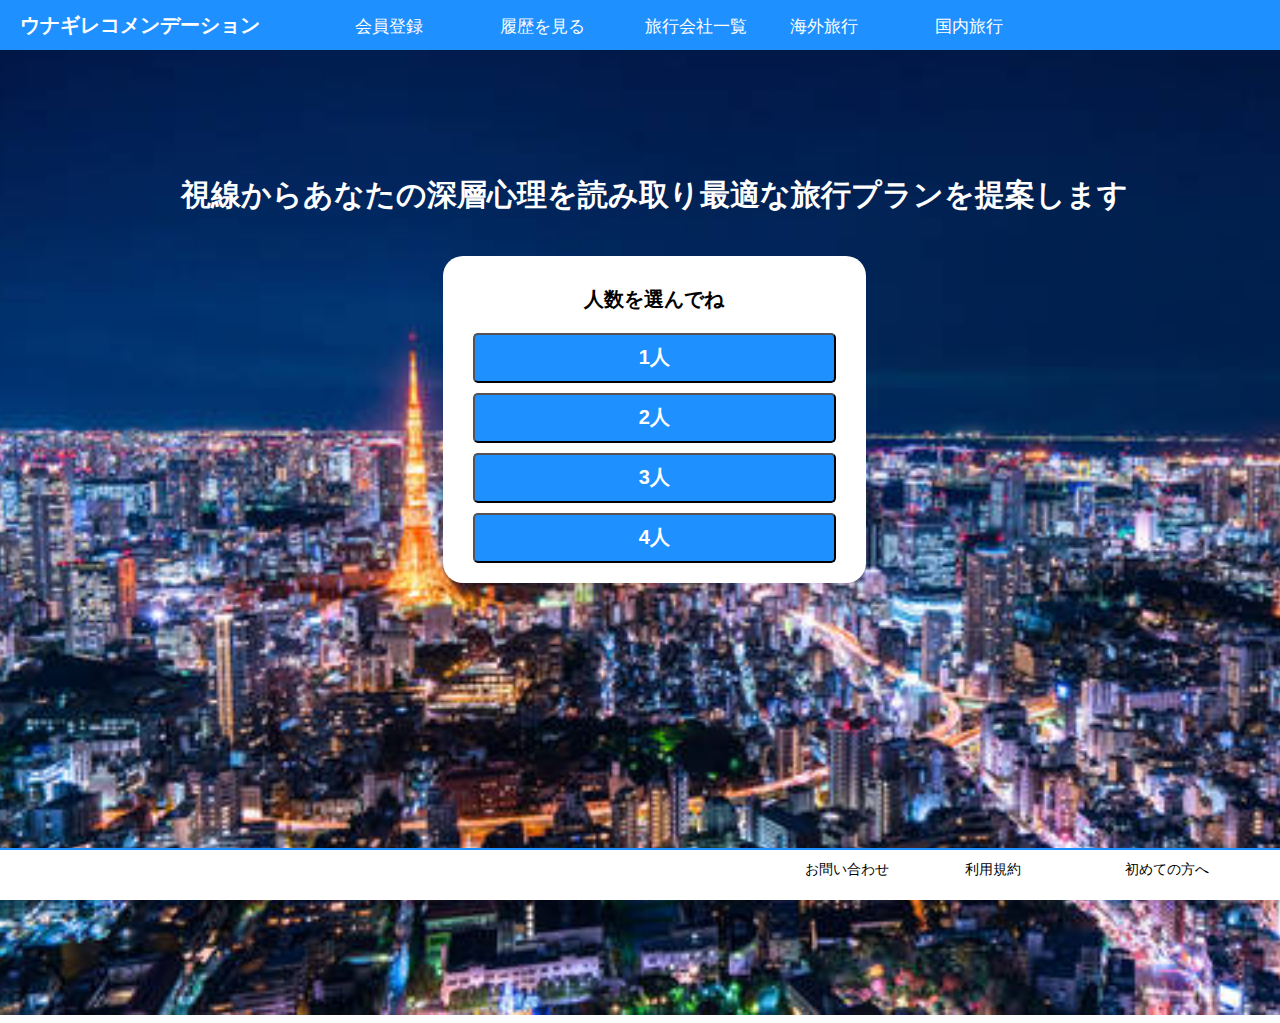
<file: hackson/start.html>
<!DOCTYPE html>
<html lang="en">
<head>
    <meta charset="UTF-8">
    <meta name="viewport" content="width=device-width, initial-scale=1.0">
    <meta http-equiv="X-UA-Compatible" content="ie=edge">
    <link rel="stylesheet" type="text/css" href="video.css">
    <title>旅行レコメンド</title>   
</head>
<body>
        <div class="topMenu">
                <div class="topMenu__title">ウナギレコメンデーション</div>
                <div class="topMenu__register">会員登録</div>
                <div class="topMenu__register">履歴を見る</div>
                <div class="topMenu__register">旅行会社一覧</div>
                <div class="topMenu__register">海外旅行</div>
                <div class="topMenu__register">国内旅行</div>
        </div>
        <div class="maincontentsStart">
                <h2 class="maincontentsStart__title">視線からあなたの深層心理を読み取り最適な旅行プランを提案します</h2>
                <div class="maincontentsStart__human">
                    <p class="humanSelect">人数を選んでね</p>
                    <button id="1" class="humanButton">1人</button>
                    <button id="2" class="humanButton">2人</button>
                    <button id="3" class="humanButton">3人</button>
                    <button id="4" class="humanButton">4人</button>
                </div>
                <canvas id="canvas" style="display:none"></canvas>
                <video id="video" autoplay></video>
        </div>
    
        <footer>
                <div class="footer__content">お問い合わせ</div>
                <div class="footer__content">利用規約</div>
                <div class="footer__content">初めての方へ</div>
        </footer>

        <script src="https://ajax.googleapis.com/ajax/libs/jquery/2.1.4/jquery.min.js"></script>
        <script>
            

            $(function() {

                var goVideo = function() {
                    localStorage.setItem('human', 1);
                    window.location.href = 'video.html';
                }      

                $('#1').click(function(e) {
                    localStorage.setItem('human', 1);
                    window.location.href = 'video.html';
                });
                $('#2').click(function(e) {
                    localStorage.setItem('human', 2);
                    window.location.href = 'video.html';
                });
                $('#3').click(function(e) {
                    localStorage.setItem('human', 3);
                    window.location.href = 'video.html';
                });
                $('#4').click(function(e) {
                    localStorage.setItem('human', 4);
                    window.location.href = 'video.html';
                });

                // setTimeout(function() {
                //     goVideo();
                // }, 10000);

            })
        
        </script>
</body>
</html>
</file>
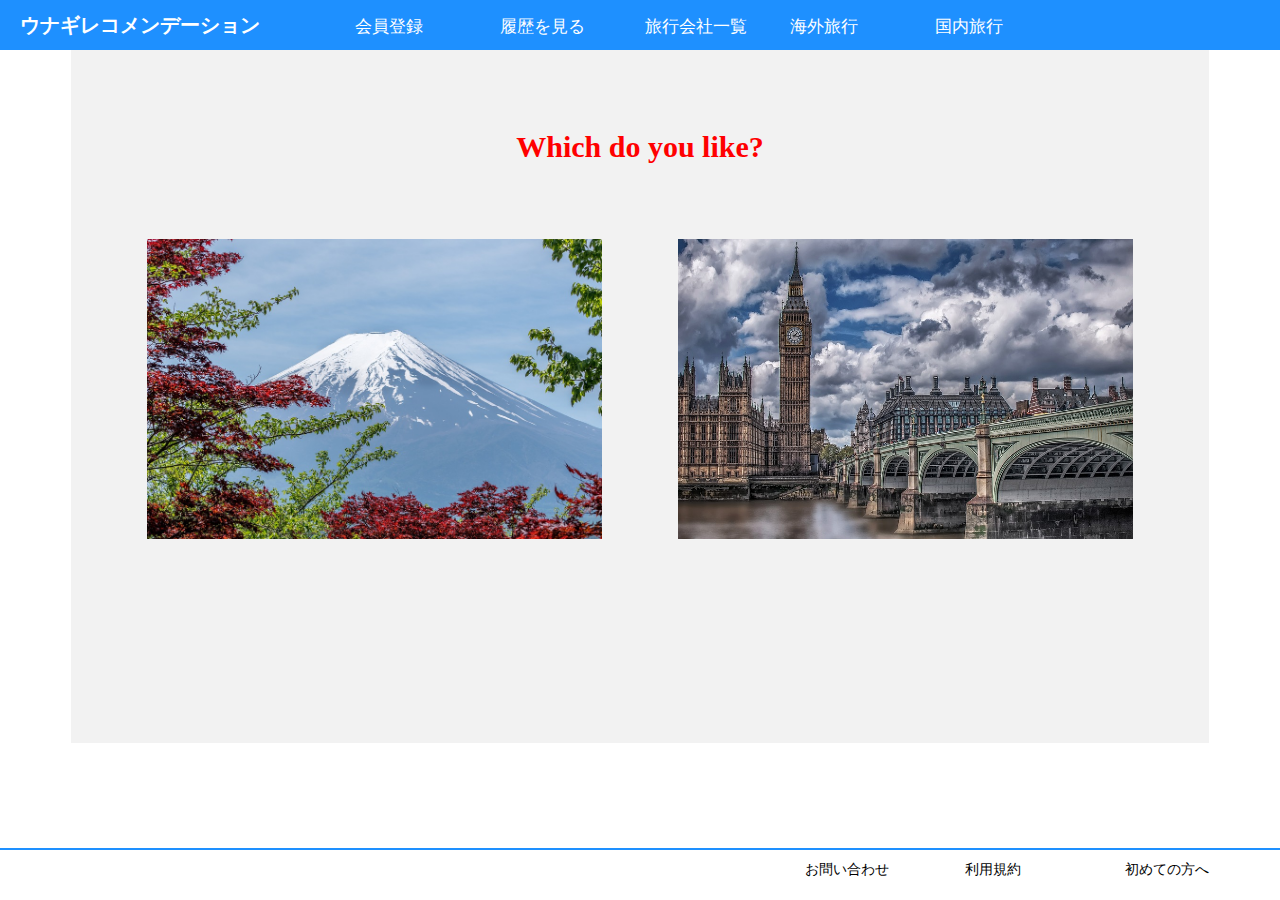
<file: hackson/video.html>
<!DOCTYPE html>
<html lang="en">
<head>
    <meta charset="UTF-8">
    <meta name="viewport" content="width=device-width, initial-scale=1.0">
    <meta http-equiv="X-UA-Compatible" content="ie=edge">
    <link rel="stylesheet" type="text/css" href="video.css">
    <title>ウナギレコメンデーション</title>   
</head>
<body>
        <div class="topMenu">
            <div class="topMenu__title">ウナギレコメンデーション</div>
            <div class="topMenu__register">会員登録</div>
            <div class="topMenu__register">履歴を見る</div>
            <div class="topMenu__register">旅行会社一覧</div>
            <div class="topMenu__register">海外旅行</div>
            <div class="topMenu__register">国内旅行</div>
        </div>
        <div class="maincontents">
            <h2 class="maincontents__which">Which do you like?</h2>
            <div class="maincontents__images">
                    <img class="leftimage" src="hackpicture/1a.jpg">
                    <img class="rightimage" src="hackpicture/1b.jpg">
            </div>          
            <canvas id="canvas" style="display:none"></canvas>
            <video id="video" autoplay></video>
        </div>
        <footer>
                <div class="footer__content">お問い合わせ</div>
                <div class="footer__content">利用規約</div>
                <div class="footer__content">初めての方へ</div>
        </footer>
        
        <!-- <div class="bg"></div>
        <div class="start">
            <h3 class="start__second">3</h3>
        </div> -->
        
        <script src="https://ajax.googleapis.com/ajax/libs/jquery/2.1.4/jquery.min.js"></script>
        <script>

            var human = 0
            $(function() {
                var video = document.getElementById('video');
                var onFailSoHard = function(e) {
                    console.log('エラー!');
                };

                window.URL = window.URL || window.webkitURL;
                navigator.getUserMedia  = navigator.getUserMedia || navigator.webkitGetUserMedia || navigator.mozGetUserMedia || navigator.msGetUserMedia;
                navigator.getUserMedia({video: true}, function(stream) {
                    video.srcObject = stream;
                }, onFailSoHard);

                //左だったら+1をして 右だったら0にしよう　3 2 1 0の４段階である
                var resultRawArray = [0,0,0,0,0,0,0,0,0,0,0,0,0,0,0]
                var resultArray = [0,0,0,0,0]
                var resultArray20 = [0,0,0,0,0]
                var magicNumber = 149
                var requestCount = 0

                var calculate = function() {
                    for (var i = 0;i < 5; i++) {
                    resultArray[i] = resultRawArray[i*3] + resultRawArray[i*3 + 1] + resultRawArray[i*3 + 2]
                    }
                    for (var i = 0;i < 5; i++) {
                        //2,3,4,5の５段階にする
                        resultArray20[i] = resultArray[i] + 2
                    }

                    var calculateURL = ' https://gkjpi8czp3.execute-api.us-east-2.amazonaws.com/dev/carculate'
                    const carculatePara = {
                        "array" : resultArray20
                    }

                    var request = new XMLHttpRequest();
                    request.open('POST', calculateURL);
                    request.responseType = 'application/json'; 
                    request.onload = function () {
                        //ローカルストレージ にrequest.responseを入れて次の画面へ
                        const bodyArray = JSON.parse(request.response)["body"]
                        localStorage.removeItem('resultArray')
                        localStorage.setItem('resultArray', JSON.stringify(bodyArray));
                        localStorage.setItem('favoriteArray', JSON.stringify(resultArray20))
                        human++
                        window.location.href = 'result.html';
                    }
                    request.onerror = function(error) {
                        alert(JSON.stringify(error));
                    }
                    request.setRequestHeader('Content-Type', 'application/json'); 
                    request.send(JSON.stringify(carculatePara));

                }
            
                var count = 0;
                var sendPicture = function() {
                        if(count % 10 == 0) {
                                const leftsrc = "hackpicture/" + (count / 10 + 1) + "a.jpg"
                                const rightsrc = "hackpicture/" + (count / 10 + 1) + "b.jpg"
                                document.querySelectorAll('.leftimage')[0].src = leftsrc
                                document.querySelectorAll('.rightimage')[0].src = rightsrc 
                        }
                        //0.7 0.8 0.9 1.7 1.8 1.9 2.7 2.8 2.9秒に実行するための処理
                        if (count % 10 >= 7) {

                            var canvas = document.getElementById('canvas');
                            var ctx = canvas.getContext('2d');
                            var img = document.getElementById('img');

                            var w = video.offsetWidth;
                            var h = video.offsetHeight;

                            canvas.setAttribute("width", w);
                            canvas.setAttribute("height", h);
                            ctx.drawImage(video, 0, 0, w, h);                 

                            const src = canvas.toDataURL('image/png');

                            var url = ' https://gkjpi8czp3.execute-api.us-east-2.amazonaws.com/dev/image'

                            const reqPara = {
                                "b64" : src.slice(22),//data:image/pngみたいなやつを除く
                                "pictureNumber": Math.floor(count / 10 + 1),
                                "tryNumber": count % 10  //７か８か９がはいる
                            }

                            var request = new XMLHttpRequest();
                            request.open('POST', url);
                            request.responseType = 'application/json'; 
                            request.onload = function () {
                            requestCount++
                            console.log("success");               
                                
                                if (JSON.parse(request.response).body[0][0]) {
                                    if (JSON.parse(request.response).body[0][0]['gaze'][0] < 0) {
                                        console.log("右")
                                    }
                                    else {
                                        const pictureNumber = JSON.parse(request.response).body[1]
                                        resultRawArray[pictureNumber - 1] = 1
                                        console.log("左")
                                    }
                                }
                                else {
                                    console.log("再送")
                                }

                                if (requestCount == (magicNumber + 1) * 3 / 10) {
                                    //最後の判定 レスポンスが全て返ってきたかを確認する
                                    console.log("最後だよ")
                                    calculate()
                                }

                            };
                            request.onerror = function(error) {
                                alert(JSON.stringify(error));
                                requestCount++
                            }
                            
                            request.setRequestHeader('Content-Type', 'application/json'); 
                            request.send(JSON.stringify(reqPara));               
                        }
                        var timeout = setTimeout(sendPicture, 200);
                        count++
                        if(count > magicNumber) {　
                            //149にするとちょうどいい
                            clearTimeout(timeout);　//idをclearTimeoutで指定している
                        }

                };
                
                setTimeout(function() {
                    sendPicture();
                }, 3000);

                });

        </script>
</body>
</html>
</file>
<file: hackson/video.css>
#video {
    width: 200px;
    height: 150px;
    position: relative;
    right: 1000px;
}


.topMenu {
    width: 100vw;
    height: 50px;
    background-color: dodgerblue;
    color: white;
    position: fixed;
    top: 0px;
    left: 0px;
    font-size: 20px;
    z-index: 10
}

.topMenu__title {
    display: inline-block;
    font-weight: bold;
    width: 300px;
    height: 100%;
    line-height: 50px;
    padding: 0px 20px;
}

.topMenu__register {
    display: inline-block;
    width: 120px;
    height: 100%;
    line-height: 50px;
    padding: 0px 10px;
    font-size: 17px;
}

.topMenu__register:hover {
    background: royalblue; 
}

.maincontents {
    display: block;
    width: 90%;
    margin: 50px auto;
    background-color: rgba(0,0,0,0.05);
}

.maincontentsResult {
    display: inline-block;
    width: 45%;
    margin-top: 10px;
    margin-left: 5%;
    background-color: rgba(0,0,0,0.05);
}

.maincontentsResult2 {
    display: inline-block;
    width: 45%;
    margin-top: 10px;
    background-color: rgba(0,0,0,0.05);
    vertical-align: top;
    height: 3050px
}

.maincontents__which {
    font-size: 30px;
    color: red;
    text-align: center;
    padding-top: 80px;
}

.maincontents__images {
    display: flex;
    width: 100%;
    height: 400px;
    justify-content: space-evenly;
    flex-direction: row;
}

.leftimage {
    width: 40%;
    height: auto;
    margin-top: 50px;
    margin-bottom: 50px;
}

.rightimage {
    width: 40%;
    height: auto;
    margin-top: 50px;
    margin-bottom: 50px;
}

.maincontents__canvases {
    display: flex;
    flex-direction: row;
    width: 100%;
    height: 400px
}

.city {
    font-size: 22px;
    text-align: center;
}

.citypicture {
    width: 200px;
    height: 150px;
}

.detail {
    text-align: left;
    font-size: 16px;
    margin-left: 20px;
}

.start {
    display: block;
    position: fixed;
    width: 70vw;
    height: 60vh;
    top: 20vh;
    left: 15vw;
    background: white;
    border-radius: 30px;
    z-index: 30
}

.start__second {
    text-align: center;
    color: red;
    font-size: 50px;
    font-weight: bold;
}

.bg {
    display: block;
    position: fixed;
    width: 100vw;
    height: 100vh;
    top: 0vh;
    left: 0vw;
    background: rgba(0, 0, 0, 0.5);
    z-index: 20
}

.twitter-share-button {
    font-size: 0px;
    margin-right: 60px;
    margin-top: 10px;
    width: 200px;
}

canvas {
    z-index: -1;
}

.moreButton {
    display: block;
    width: 250px;
    height: 50px;
    font-size: 20px;
    background: dodgerblue;
    color: white;
    font-weight: bold;
    margin: 10px auto 10px auto;
    border-radius: 5px;
}

.moreButton:hover {
    background: royalblue;
}

.MinorButton {
    display: block;
    width: 400px;
    height: 50px;
    font-size: 20px;
    background: dodgerblue;
    color: white;
    font-weight: bold;
    margin: 10px auto 100px auto;
    border-radius: 5px;
}

.MinorButton:hover {
    background: royalblue;
}


.maincontentsResult2__img {
    max-width: 500px;
    margin: 40px 10% 20px 10%;
}

footer {
    position: fixed;
    width: 100vw;
    height: 50px;
    background: white;
    bottom: 0px;
    left: 0px;
    display: flex;
    flex-direction: row;
    justify-content: flex-end;
    border-top: 2px solid dodgerblue;
}

.footer__content {
    display: inline-block;
    font-size: 14px;
    line-height: 30px;
    text-align: left;
    padding: 5px;
    color: black;
    width: 150px;

}

.maincontentsStart {
    display: block;
    width: 105vw;
    height: 110vh;
    background-image: url("Original/東京/4.jpg");
    background-repeat: no-repeat;
    background-size: cover;
    position: relative;
    right: 2vw;
}

.maincontentsStart__title {
    text-align: center;
    color: white;
    padding-top: 150px;
    font-size: 30px;
}

.maincontentsStart__human {
    width: 30%;
    margin: 40px auto;
    background: white;
    border-radius: 20px;
    height: auto;
    padding: 10px
}

.humanSelect {
    text-align: center;
    font-size: 20px;
    font-weight: bold;
}

.humanButton {
    display: block;
    width: 90%;
    height: 50px;
    font-size: 20px;
    background: dodgerblue;
    color: white;
    font-weight: bold;
    margin: 10px auto;
    border-radius: 5px;
}

.humanButton:hover {
    background: royalblue;
}

.goo {
    color: black;
    text-align: left;
    font-size: 15px;
    margin-left: 50px
}

li {
    display: inline;
    color: dodgerblue;
    font-size: 15px;
    padding: 5px;
    text-decoration: underline;
}

.recommendText {
    font-size: 18px;
    text-align: center;
    width: 90%;
    margin: 0 auto;
    padding: 10px
}
</file>
